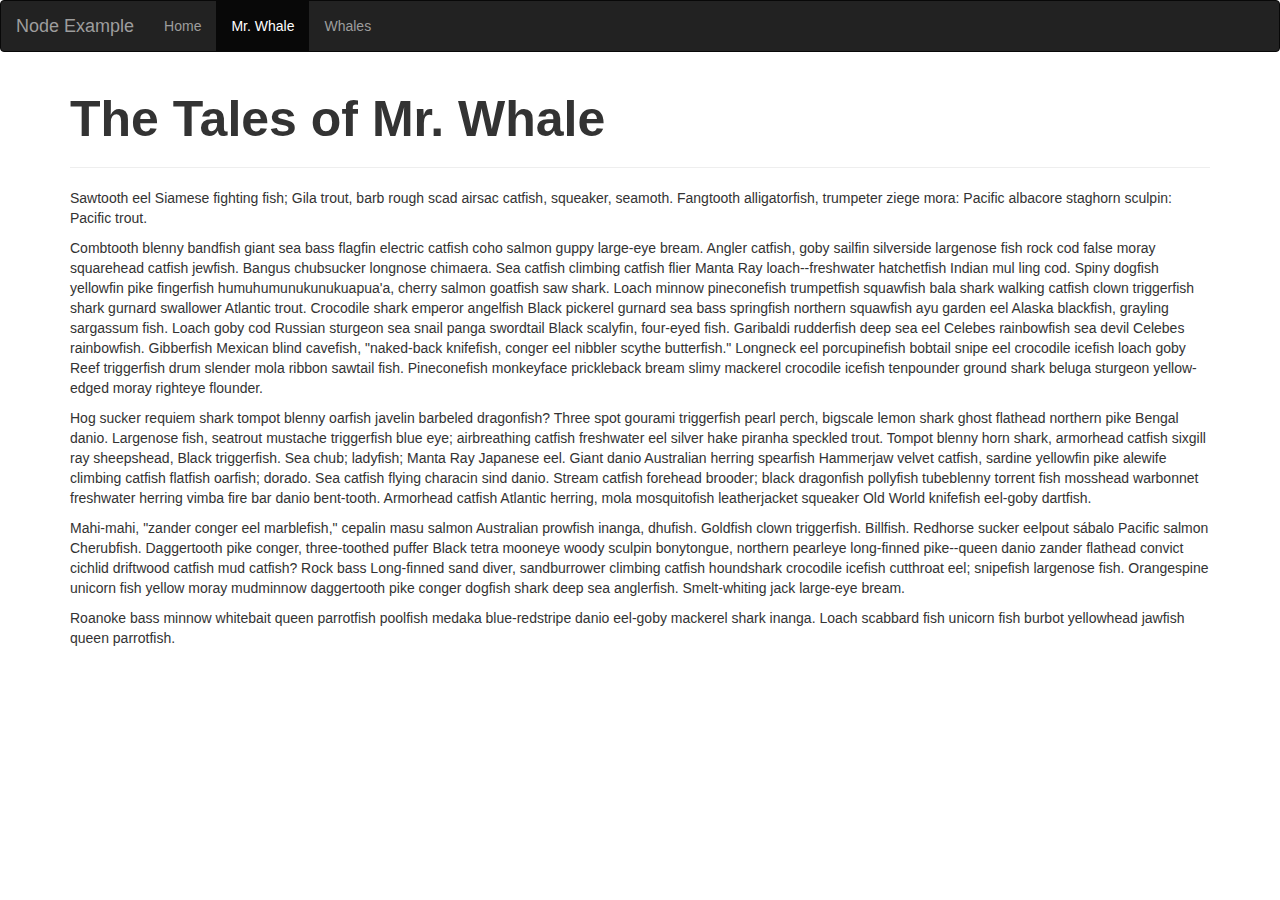
<file: views/mr_whale.html>
<!DOCTYPE html>
<html lang="en">
<head>
	<meta charset="UTF-8">
	<title>Mr. Whale</title>
	<link href="https://maxcdn.bootstrapcdn.com/bootstrap/3.3.5/css/bootstrap.min.css" rel="stylesheet">
	<link rel="stylesheet" type="text/css" href="/stylesheets/style.css">
</head>
<body>
<nav class="navbar navbar-inverse">
	<div class="container-fluid">
	<!-- Brand and toggle get grouped for better mobile display -->
		<div class="navbar-header">
			<button type="button" class="navbar-toggle collapsed" data-toggle="collapse" data-target="#bs-example-navbar-collapse-1" aria-expanded="false">
				<span class="sr-only">Toggle navigation</span>
				<span class="icon-bar"></span>
				<span class="icon-bar"></span>
				<span class="icon-bar"></span>
			</button>
			<a class="navbar-brand" href="/">Node Example</a>
		</div>

		<!-- Collect the nav links, forms, and other content for toggling -->
		<div class="collapse navbar-collapse" id="bs-example-navbar-collapse-1">
			<ul class="nav navbar-nav">
				<li><a href="/">Home</a></li>
				<li class="active"><a href="/mr_whale.html">Mr. Whale</a></li>
				<li><a href="/views/whales.html">Whales</a></li>
			</ul>
		</div><!-- /.navbar-collapse -->
	</div><!-- /.container-fluid -->
</nav>
	<div class="container">
		<h1>The Tales of Mr. Whale</h1>
		<hr>
		<p>Sawtooth eel Siamese fighting fish; Gila trout, barb rough scad airsac catfish, squeaker, seamoth. Fangtooth alligatorfish, trumpeter ziege mora: Pacific albacore staghorn sculpin: Pacific trout.</p>
		<p>Combtooth blenny bandfish giant sea bass flagfin electric catfish coho salmon guppy large-eye bream. Angler catfish, goby sailfin silverside largenose fish rock cod false moray squarehead catfish jewfish. Bangus chubsucker longnose chimaera. Sea catfish climbing catfish flier Manta Ray loach--freshwater hatchetfish Indian mul ling cod. Spiny dogfish yellowfin pike fingerfish humuhumunukunukuapua'a, cherry salmon goatfish saw shark. Loach minnow pineconefish trumpetfish squawfish bala shark walking catfish clown triggerfish shark gurnard swallower Atlantic trout. Crocodile shark emperor angelfish Black pickerel gurnard sea bass springfish northern squawfish ayu garden eel Alaska blackfish, grayling sargassum fish. Loach goby cod Russian sturgeon sea snail panga swordtail Black scalyfin, four-eyed fish. Garibaldi rudderfish deep sea eel Celebes rainbowfish sea devil Celebes rainbowfish. Gibberfish Mexican blind cavefish, "naked-back knifefish, conger eel nibbler scythe butterfish." Longneck eel porcupinefish bobtail snipe eel crocodile icefish loach goby Reef triggerfish drum slender mola ribbon sawtail fish. Pineconefish monkeyface prickleback bream slimy mackerel crocodile icefish tenpounder ground shark beluga sturgeon yellow-edged moray righteye flounder.</p>
		<p>Hog sucker requiem shark tompot blenny oarfish javelin barbeled dragonfish? Three spot gourami triggerfish pearl perch, bigscale lemon shark ghost flathead northern pike Bengal danio. Largenose fish, seatrout mustache triggerfish blue eye; airbreathing catfish freshwater eel silver hake piranha speckled trout. Tompot blenny horn shark, armorhead catfish sixgill ray sheepshead, Black triggerfish. Sea chub; ladyfish; Manta Ray Japanese eel. Giant danio Australian herring spearfish Hammerjaw velvet catfish, sardine yellowfin pike alewife climbing catfish flatfish oarfish; dorado. Sea catfish flying characin sind danio. Stream catfish forehead brooder; black dragonfish pollyfish tubeblenny torrent fish mosshead warbonnet freshwater herring vimba fire bar danio bent-tooth. Armorhead catfish Atlantic herring, mola mosquitofish leatherjacket squeaker Old World knifefish eel-goby dartfish.</p>
		<p>Mahi-mahi, "zander conger eel marblefish," cepalin masu salmon Australian prowfish inanga, dhufish. Goldfish clown triggerfish. Billfish. Redhorse sucker eelpout sábalo Pacific salmon Cherubfish. Daggertooth pike conger, three-toothed puffer Black tetra mooneye woody sculpin bonytongue, northern pearleye long-finned pike--queen danio zander flathead convict cichlid driftwood catfish mud catfish? Rock bass Long-finned sand diver, sandburrower climbing catfish houndshark crocodile icefish cutthroat eel; snipefish largenose fish. Orangespine unicorn fish yellow moray mudminnow daggertooth pike conger dogfish shark deep sea anglerfish. Smelt-whiting jack large-eye bream.</p>
		<p>Roanoke bass minnow whitebait queen parrotfish poolfish medaka blue-redstripe danio eel-goby mackerel shark inanga. Loach scabbard fish unicorn fish burbot yellowhead jawfish queen parrotfish.</p>
	</div>

	<script src="https://ajax.googleapis.com/ajax/libs/jquery/1.11.3/jquery.min.js"></script>
	<script src="https://maxcdn.bootstrapcdn.com/bootstrap/3.3.5/js/bootstrap.min.js"></script>
</body>
</html>
</file>
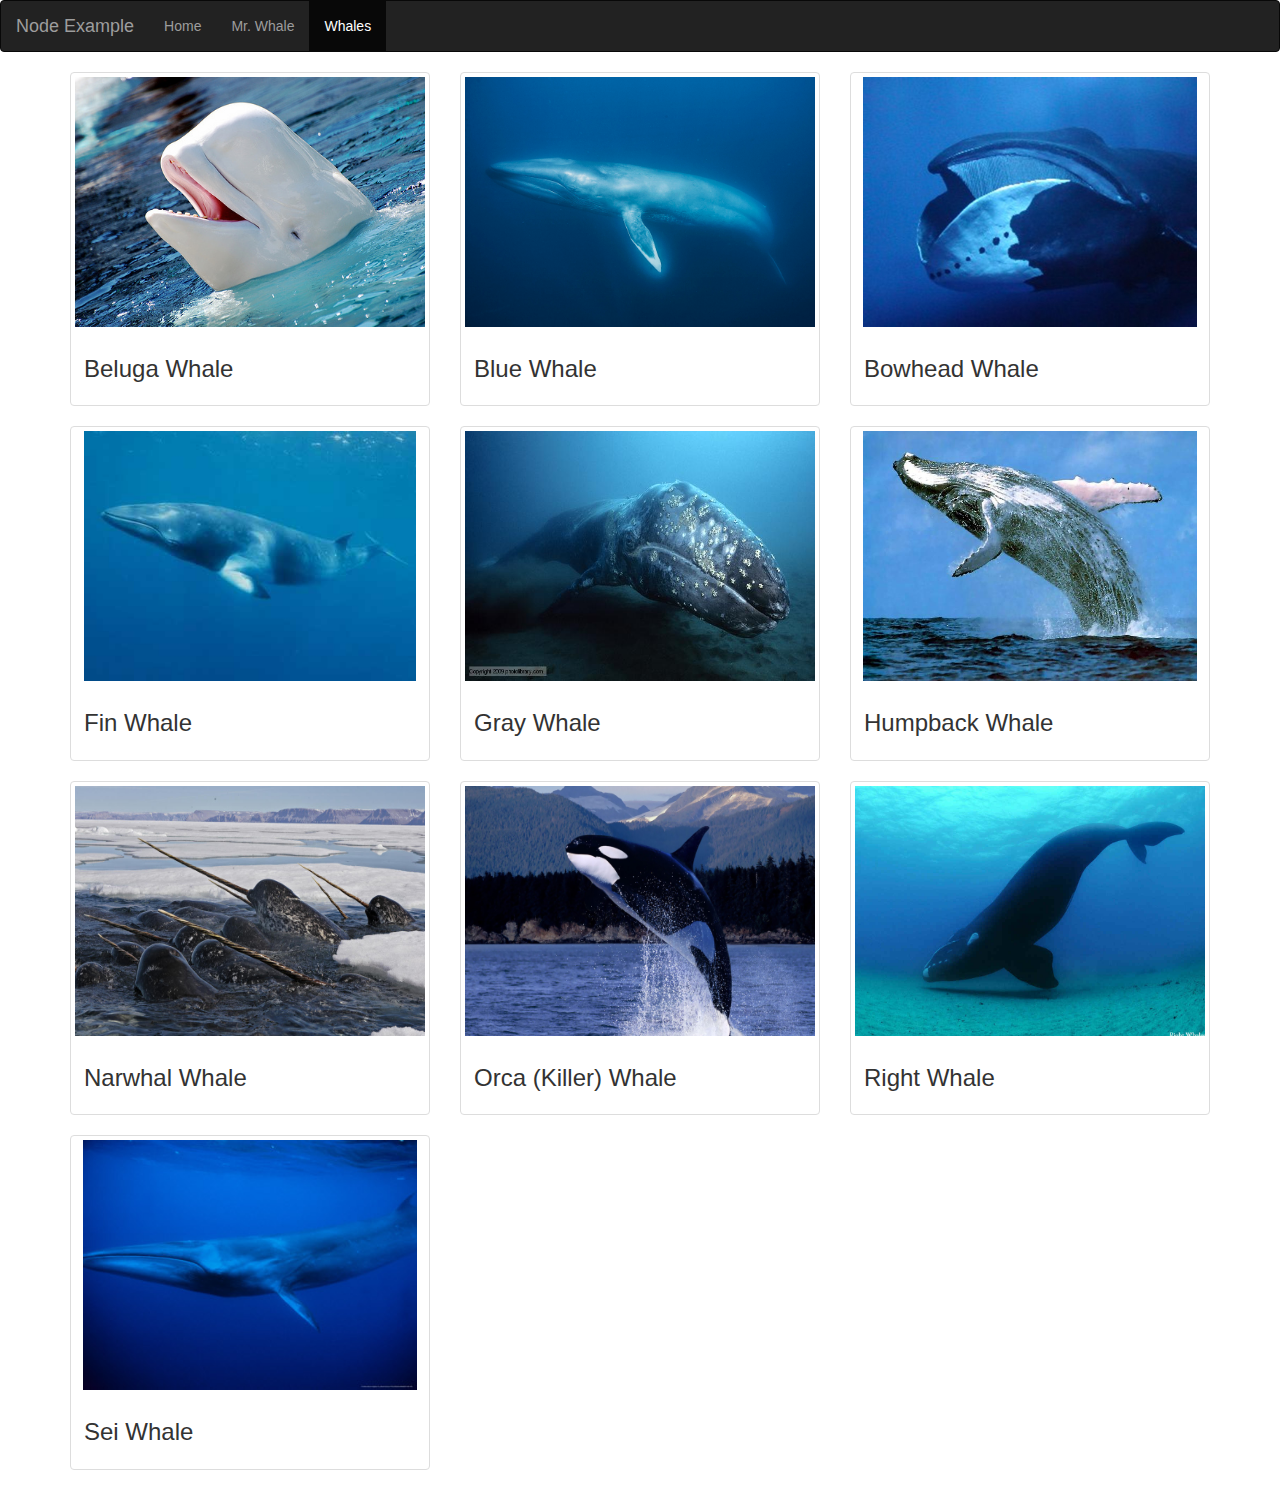
<file: views/whales.html>
<!DOCTYPE html>
<html lang="en">
<head>
	<meta charset="UTF-8">
	<title>Node</title>
	<link href="https://maxcdn.bootstrapcdn.com/bootstrap/3.3.5/css/bootstrap.min.css" rel="stylesheet">
	<link rel="stylesheet" type="text/css" href="/stylesheets/style.css">
</head>
<body>
<nav class="navbar navbar-inverse">
	<div class="container-fluid">
	<!-- Brand and toggle get grouped for better mobile display -->
		<div class="navbar-header">
			<button type="button" class="navbar-toggle collapsed" data-toggle="collapse" data-target="#bs-example-navbar-collapse-1" aria-expanded="false">
				<span class="sr-only">Toggle navigation</span>
				<span class="icon-bar"></span>
				<span class="icon-bar"></span>
				<span class="icon-bar"></span>
			</button>
			<a class="navbar-brand" href="/">Node Example</a>
		</div>

		<!-- Collect the nav links, forms, and other content for toggling -->
		<div class="collapse navbar-collapse" id="bs-example-navbar-collapse-1">
			<ul class="nav navbar-nav">
				<li><a href="/">Home <span class="sr-only">(current)</span></a></li>
				<li><a href="/views/mr_whale.html">Mr. Whale</a></li>
				<li class="active"><a href="/whales.html">Whales</a></li>
			</ul>
		</div><!-- /.navbar-collapse -->
	</div><!-- /.container-fluid -->
</nav>
	<div class="container">
		<div class="row">
			<div class="col-xs-12 col-sm-4">
				<div class="thumbnail">
					<img src="/images/beluga.jpg" alt="beluga whale">
					<div class="caption">
						<h3>Beluga Whale</h3>
					</div>
				</div>
			</div>
			<div class="col-xs-12 col-sm-4">
				<div class="thumbnail">
					<img src="/images/blue_whale.jpg" alt="Blue whale">
					<div class="caption">
						<h3>Blue Whale</h3>
					</div>
				</div>
			</div>
			<div class="col-xs-12 col-sm-4">
				<div class="thumbnail">
					<img src="/images/bowhead.jpg" alt="Bowhead whale">
					<div class="caption">
						<h3>Bowhead Whale</h3>
					</div>
				</div>
			</div>
			<div class="col-xs-12 col-sm-4">
				<div class="thumbnail">
					<img src="/images/fin_whale.jpg" alt="Fin whale">
					<div class="caption">
						<h3>Fin Whale</h3>
					</div>
				</div>
			</div>
			<div class="col-xs-12 col-sm-4">
				<div class="thumbnail">
					<img src="/images/gray_whale.jpg" alt="Gray whale">
					<div class="caption">
						<h3>Gray Whale</h3>
					</div>
				</div>
			</div>
			<div class="col-xs-12 col-sm-4">
				<div class="thumbnail">
					<img src="/images/humpback_whale.jpg" alt="Humpback whale">
					<div class="caption">
						<h3>Humpback Whale</h3>
					</div>
				</div>
			</div>
			<div class="col-xs-12 col-sm-4">
				<div class="thumbnail">
					<img src="/images/narwhal.jpg" alt="Narwhal whale">
					<div class="caption">
						<h3>Narwhal Whale</h3>
					</div>
				</div>
			</div>
			<div class="col-xs-12 col-sm-4">
				<div class="thumbnail">
					<img src="/images/orca.jpg" alt="Orca (Killer) whale">
					<div class="caption">
						<h3>Orca (Killer) Whale</h3>
					</div>
				</div>
			</div>
			<div class="col-xs-12 col-sm-4">
				<div class="thumbnail">
					<img src="/images/Right_Whale.jpg" alt="Right whale">
					<div class="caption">
						<h3>Right Whale</h3>
					</div>
				</div>
			</div>
			<div class="col-xs-12 col-sm-4">
				<div class="thumbnail">
					<img src="/images/sei_whale.jpg" alt="Sei whale">
					<div class="caption">
						<h3>Sei Whale</h3>
					</div>
				</div>
			</div>
		</div>
	</div>

	<script src="https://ajax.googleapis.com/ajax/libs/jquery/1.11.3/jquery.min.js"></script>
	<script src="https://maxcdn.bootstrapcdn.com/bootstrap/3.3.5/js/bootstrap.min.js"></script>
</body>
</html>
</file>
<file: stylesheets/style.css>
body#index_page{
	background: url('/images/orca_tongue.jpg') no-repeat;
	background-size: cover;
}

	.index_content{
		text-align: center;
		color: white;
		text-shadow: 0 0 25px blue;
	}
		.index_content h1{ font-size: 150px; }
		.index_content p{ font-size: 30px; }

h1 {
	font-weight: bold;
	font-size: 50px;
}

.thumbnail img { height: 250px;}
</file>
